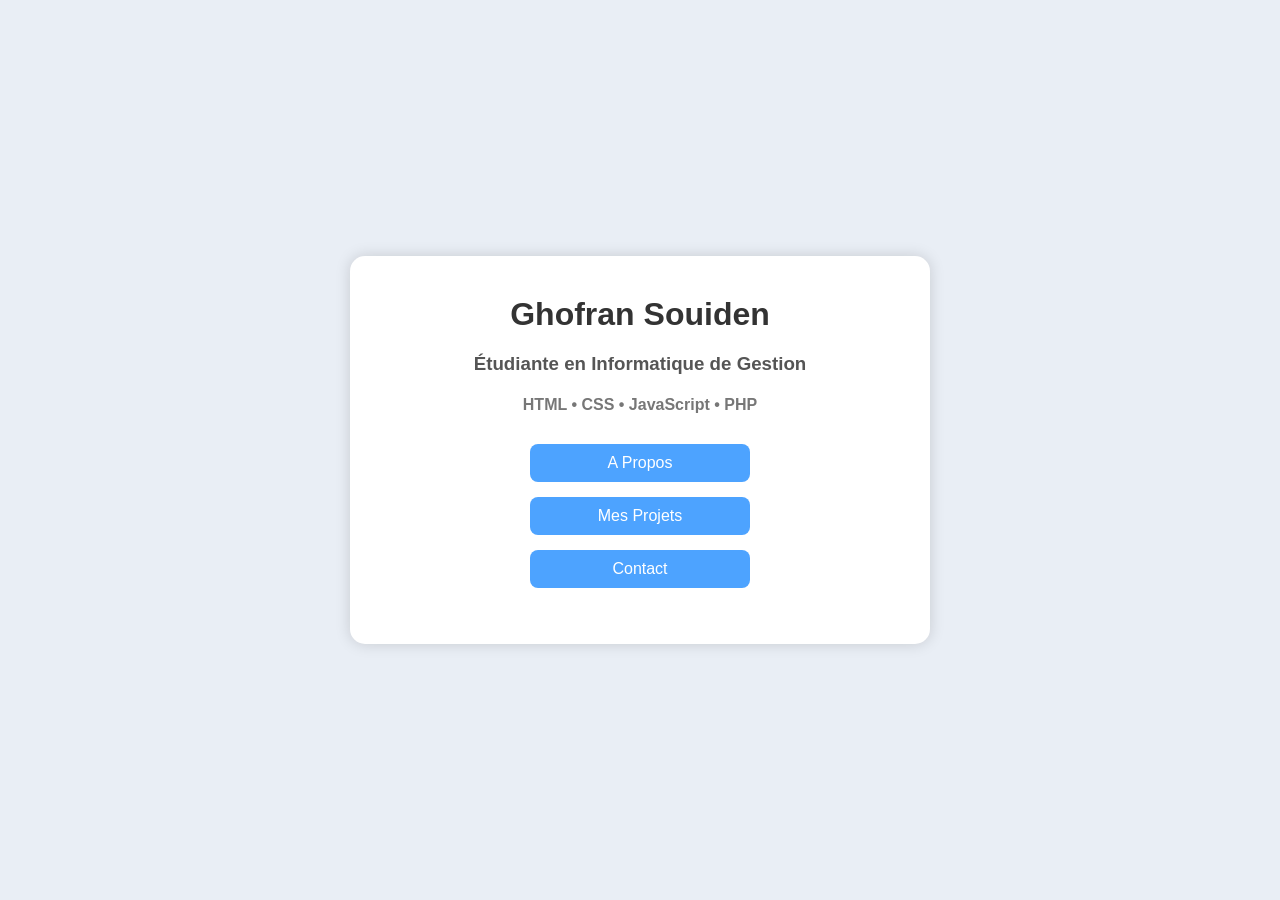
<file: index.html>
<!DOCTYPE html>
<html lang="en">
<head>
    <meta charset="UTF-8">
    <meta name="viewport" content="width=device-width, initial-scale=1.0">
    <title>Document</title>
<link rel="stylesheet" href="style.css">
</head>
<body>

<div class="container">

    <h1>Ghofran Souiden</h1>
    <h3>Étudiante en Informatique de Gestion</h3>
    <h4>HTML • CSS • JavaScript • PHP</h4>

    <ul>
        <li><a href="propos.html">A Propos</a></li>
        <li><a href="projet.html">Mes Projets</a></li>
        <li><a href="contact.html">Contact</a></li>
    </ul>

</div>

</body>
</html>
</file>
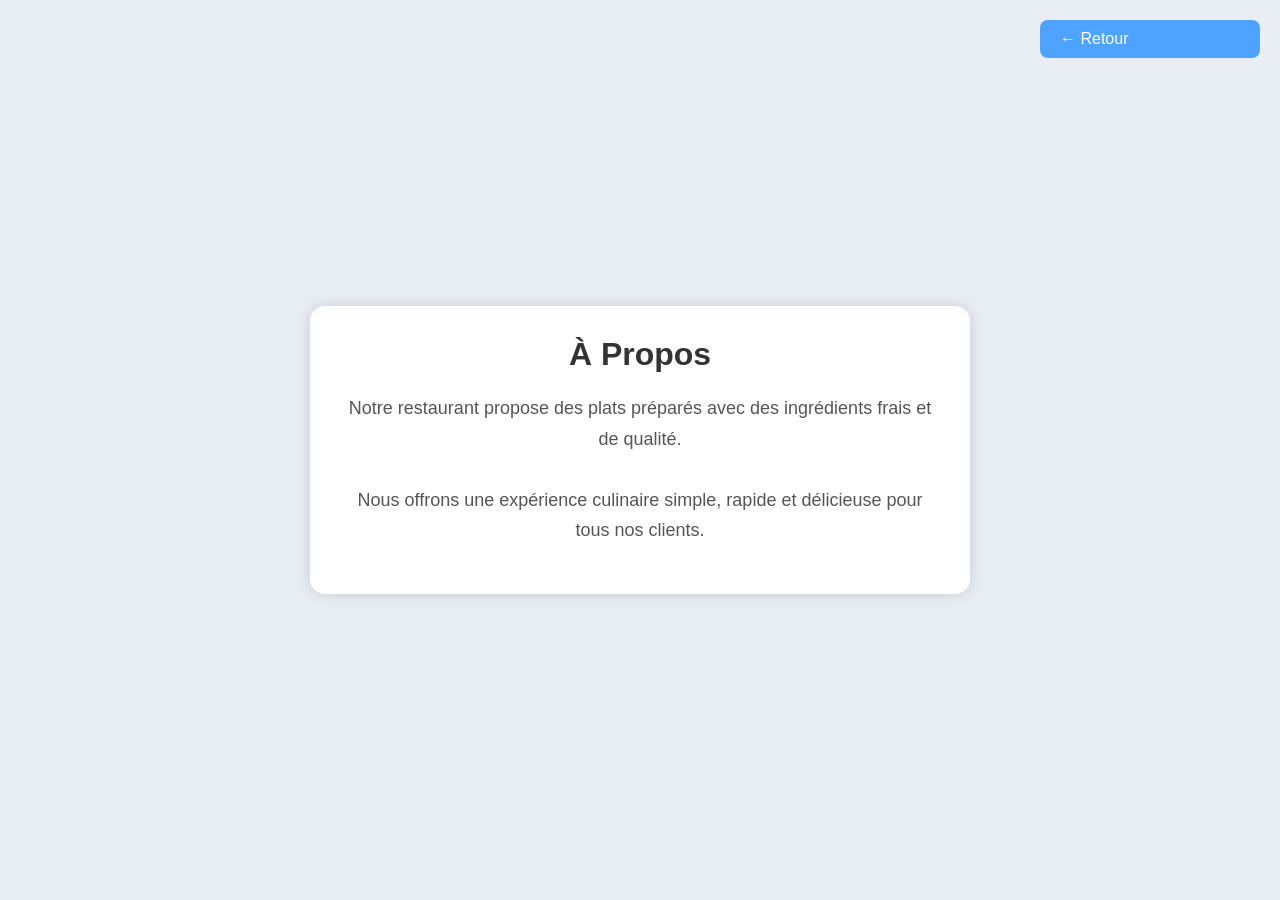
<file: aproposrestau.html>
<!DOCTYPE html>
<html lang="en">
<head>
    <meta charset="UTF-8">
    <meta name="viewport" content="width=device-width, initial-scale=1.0">
    <title>A Propos</title>
    <link rel="stylesheet" href="style.css">
</head>

<body>

<a href="restau.html" class="retour">← Retour</a>

<div class="box">

    <h1>À Propos</h1>

    <p>
        Notre restaurant propose des plats préparés avec des ingrédients frais et de qualité.
        <br><br>
        Nous offrons une expérience culinaire simple, rapide et délicieuse pour tous nos clients.
    </p>

</div>

</body>
</html>
</file>
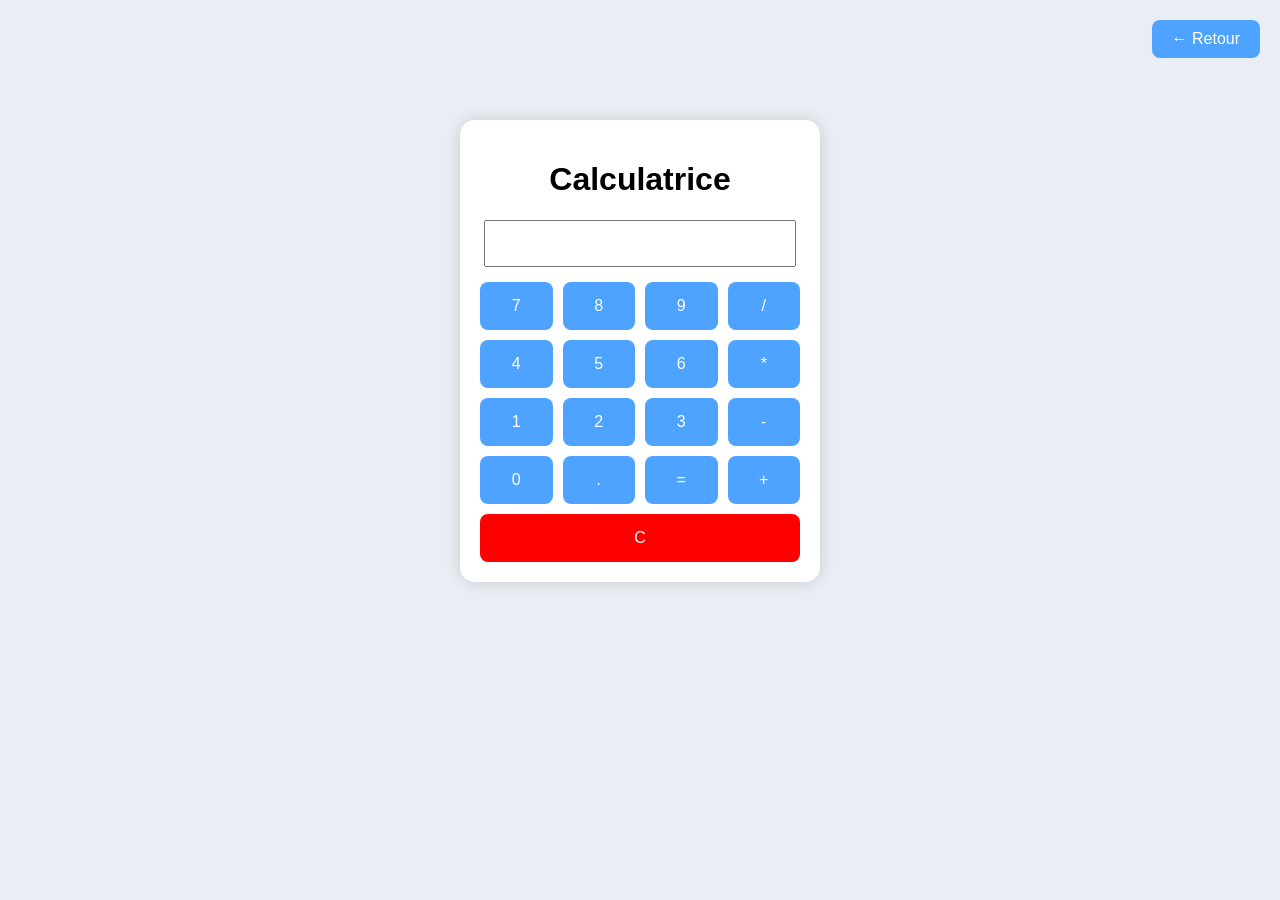
<file: calc.html>
<!DOCTYPE html>
<html>
<head>
    <title>Calculatrice</title>
    <link rel="stylesheet" href="stylecalc.css">
</head>
<body>

<a href="index.html" class="retour">← Retour</a>

<div class="box">

    <h1>Calculatrice</h1>

    <input type="text" id="ecran" readonly>

    <div class="btns">
<button onclick="ajouter('7')">7</button>
<button onclick="ajouter('8')">8</button>
<button onclick="ajouter('9')">9</button>
<button onclick="ajouter('/')">/</button>

<button onclick="ajouter('4')">4</button>
<button onclick="ajouter('5')">5</button>
<button onclick="ajouter('6')">6</button>
<button onclick="ajouter('*')">*</button>

<button onclick="ajouter('1')">1</button>
<button onclick="ajouter('2')">2</button>
<button onclick="ajouter('3')">3</button>
<button onclick="ajouter('-')">-</button>

<button onclick="ajouter('0')">0</button>
<button onclick="ajouter('.')">.</button>
<button onclick="calculer()">=</button>
<button onclick="ajouter('+')">+</button>

        <button class="clear" onclick="effacer()">C</button>
    </div>

</div>


<script>

ecran = document.getElementById("ecran");

function ajouter(valeur) {
    ecran.value += valeur 
}

function calculer() {
    try {
        ecran.value = eval(ecran.value);
    } catch {
        ecran.value = "Erreur";
    }
}
function effacer() {
    ecran.value = "" 
}

</script>
</body>
</html>
</file>
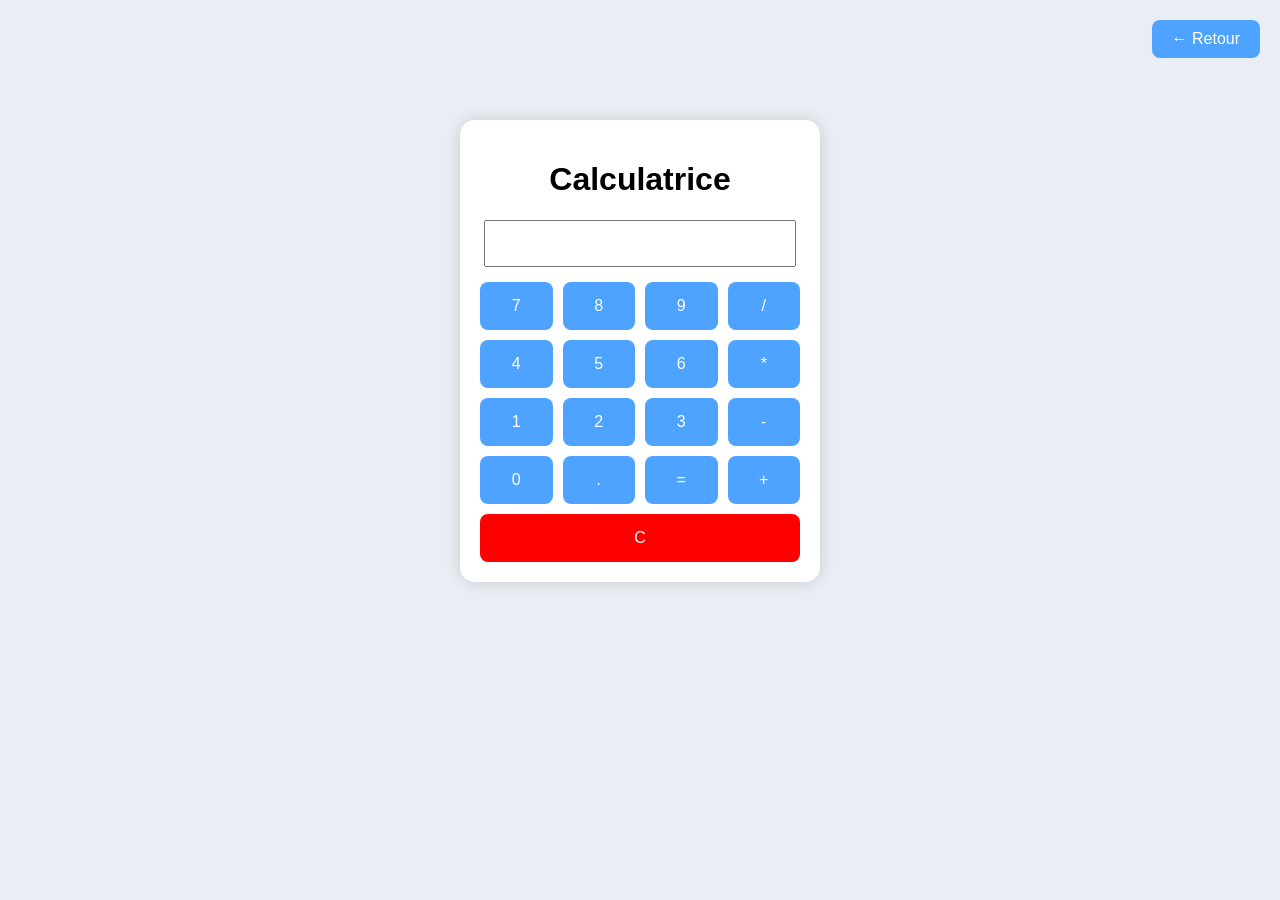
<file: calcul.html>
<!DOCTYPE html>
<html>
<head>
    <title>Calculatrice</title>
    <link rel="stylesheet" href="stylecalc.css">
</head>
<body>

<a href="projet.html" class="retour">← Retour</a>

<div class="box">

    <h1>Calculatrice</h1>

    <input type="text" id="ecran" readonly>

    <div class="btns">
<button onclick="ajouter('7')">7</button>
<button onclick="ajouter('8')">8</button>
<button onclick="ajouter('9')">9</button>
<button onclick="ajouter('/')">/</button>

<button onclick="ajouter('4')">4</button>
<button onclick="ajouter('5')">5</button>
<button onclick="ajouter('6')">6</button>
<button onclick="ajouter('*')">*</button>

<button onclick="ajouter('1')">1</button>
<button onclick="ajouter('2')">2</button>
<button onclick="ajouter('3')">3</button>
<button onclick="ajouter('-')">-</button>

<button onclick="ajouter('0')">0</button>
<button onclick="ajouter('.')">.</button>
<button onclick="calculer()">=</button>
<button onclick="ajouter('+')">+</button>

        <button class="clear" onclick="effacer()">C</button>
    </div>

</div>


<script>

ecran = document.getElementById("ecran");

function ajouter(valeur) {
    ecran.value += valeur 
}

function calculer() {
    try {
        ecran.value = eval(ecran.value);
    } catch {
        ecran.value = "Erreur";
    }
}
function effacer() {
    ecran.value = "" 
}

</script>
</body>
</html>
</file>
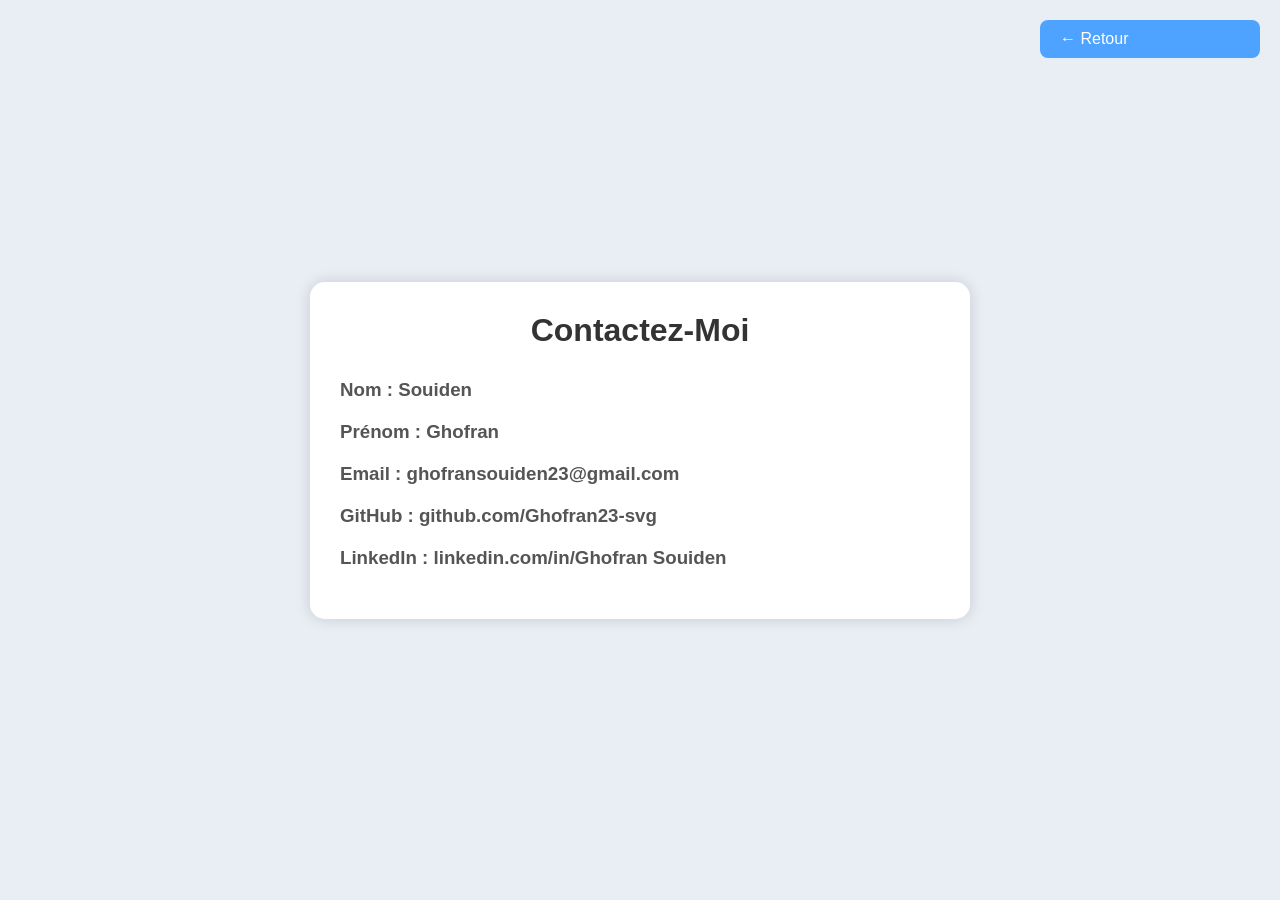
<file: contact.html>
<!DOCTYPE html>
<html lang="en">
<head>
    <meta charset="UTF-8">
    <meta name="viewport" content="width=device-width, initial-scale=1.0">
    <title>Document</title>
    <link rel="stylesheet" href="style.css">
</head>
<body>

<a href="index.html" class="retour">← Retour</a>

<fieldset>
<h1 class="titre">Contactez-Moi</h1>
    <h3>Nom : Souiden</h3>
    <h3>Prénom : Ghofran</h3>
    <h3>Email : ghofransouiden23@gmail.com</h3>
    <h3>GitHub : github.com/Ghofran23-svg</h3>
    <h3>LinkedIn : linkedin.com/in/Ghofran Souiden</h3>

</fieldset>

</body>
</html>
</file>
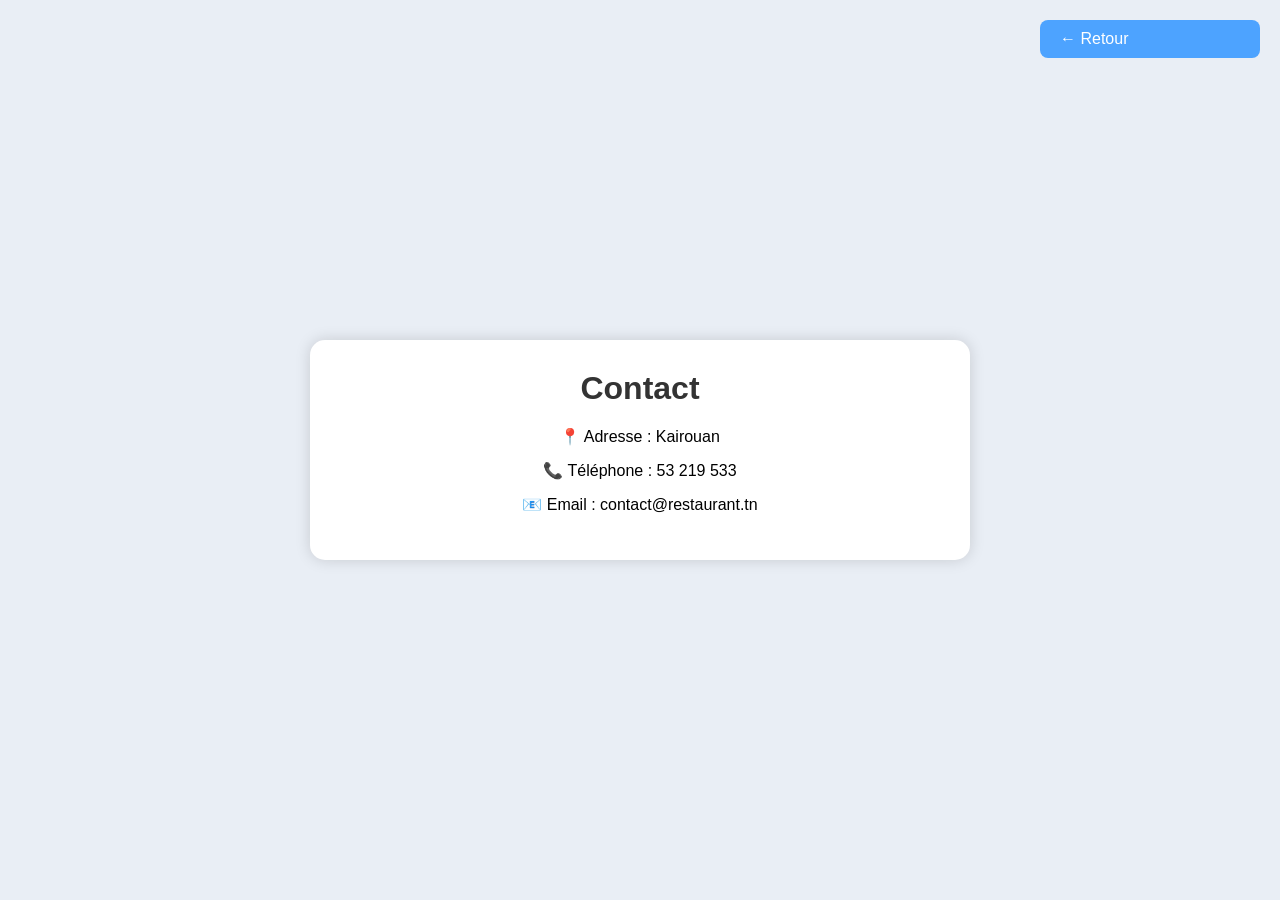
<file: contactrestau.html>
<!DOCTYPE html>
<html lang="en">
<head>
    <meta charset="UTF-8">
    <meta name="viewport" content="width=device-width, initial-scale=1.0">
    <title>Contact</title>
    <link rel="stylesheet" href="style.css">
</head>

<body>

<a href="restau.html" class="retour">← Retour</a>

<div class="box">

    <h1>Contact</h1>

    <ul class="contact">
        <li>📍 Adresse : Kairouan</li>
        <li>📞 Téléphone : 53 219 533</li>
        <li>📧 Email : contact@restaurant.tn</li>
    </ul>

</div>

</body>
</html>
</file>
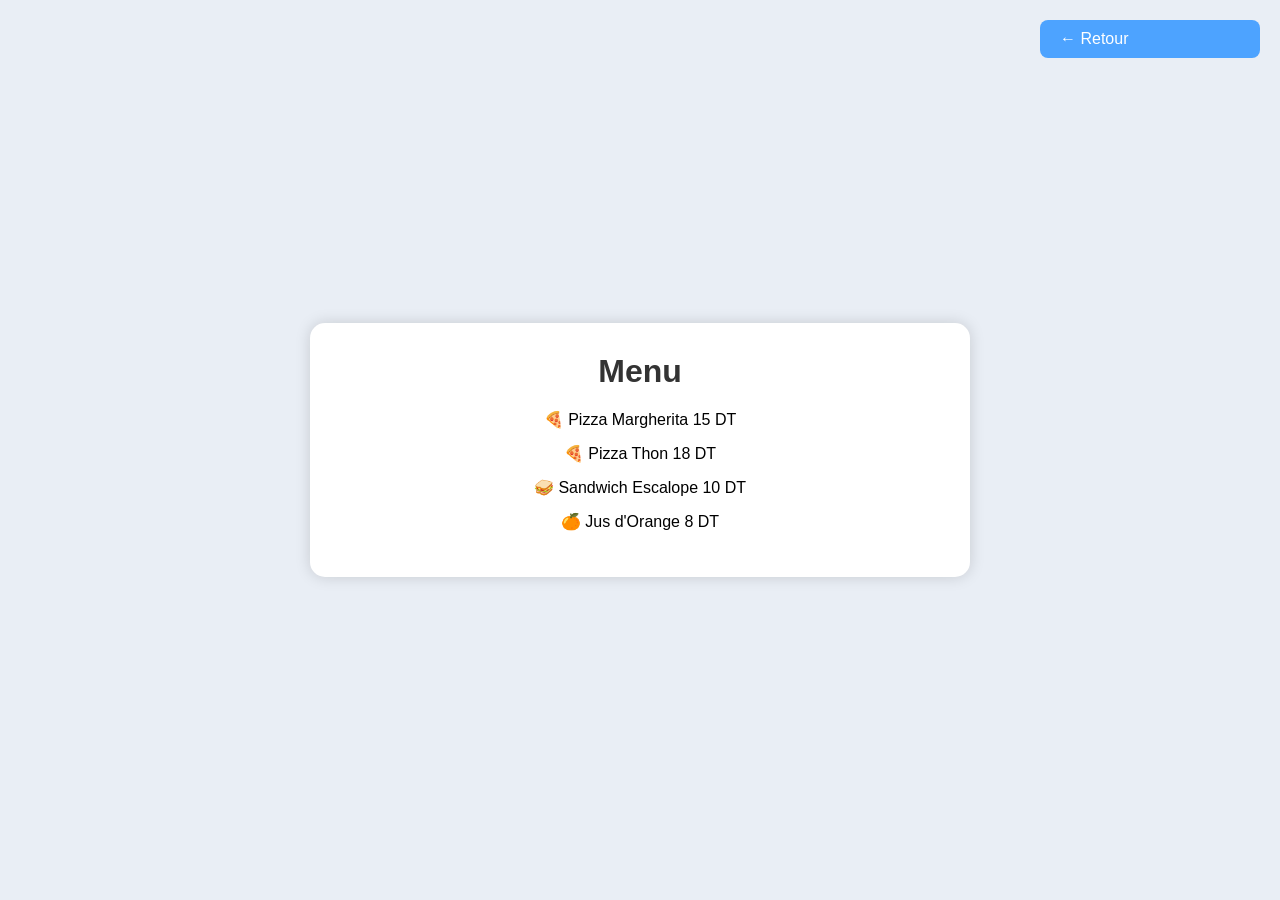
<file: menu.html>
<!DOCTYPE html>
<html lang="en">
<head>
    <meta charset="UTF-8">
    <meta name="viewport" content="width=device-width, initial-scale=1.0">
    <title>Menu</title>
    <link rel="stylesheet" href="style.css">
</head>

<body>

<a href="restau.html" class="retour">← Retour</a>

<div class="box">

    <h1>Menu</h1>

    <ul class="menu">
        <li>🍕 Pizza Margherita <span>15 DT</span></li>
        <li>🍕 Pizza Thon <span>18 DT</span></li>
        <li>🥪 Sandwich Escalope <span>10 DT</span></li>
        <li>🍊 Jus d'Orange <span>8 DT</span></li>
    </ul>

</div>

</body>
</html>
</file>
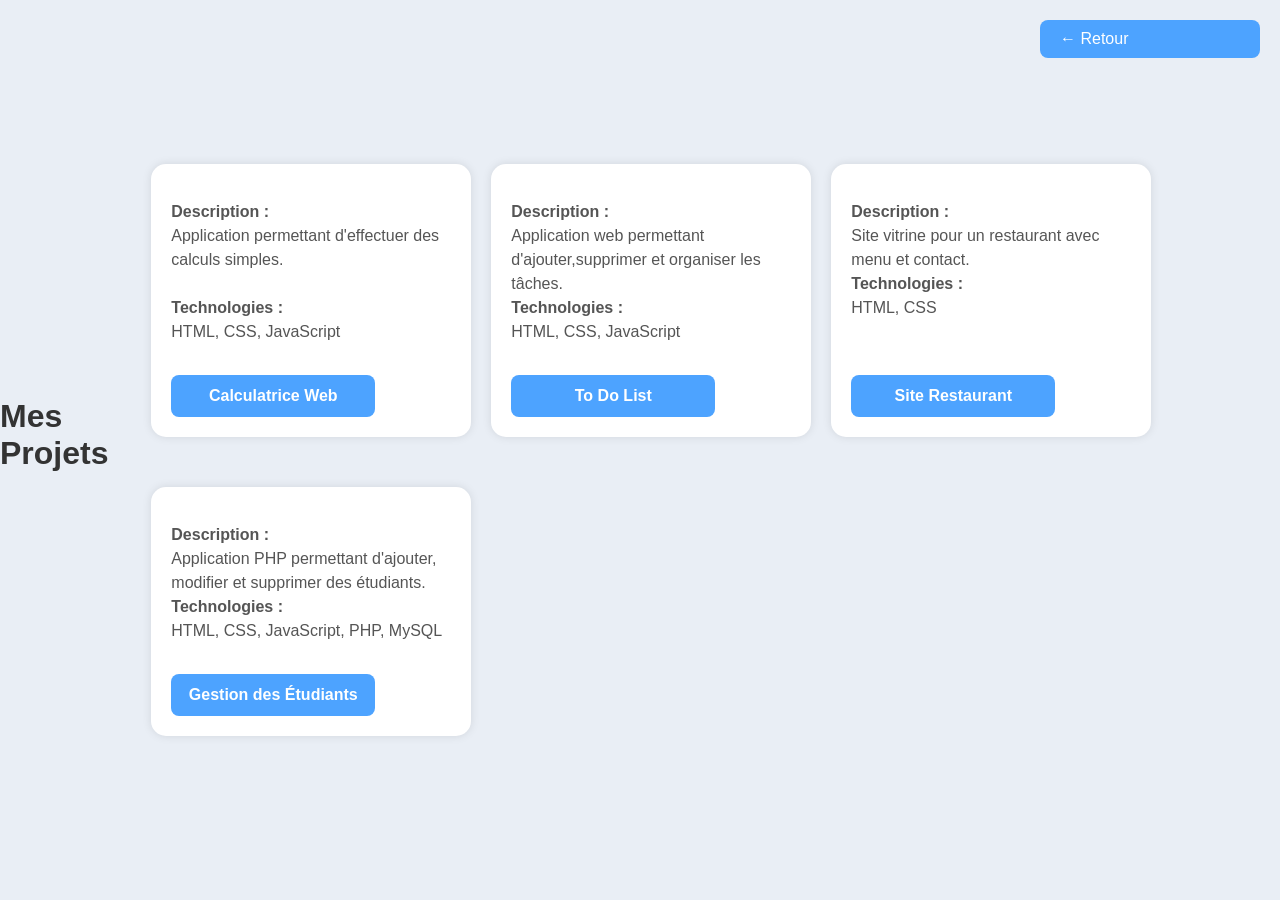
<file: projet.html>
<!DOCTYPE html>
<html lang="en">
<head>
    <meta charset="UTF-8">
    <meta name="viewport" content="width=device-width, initial-scale=1.0">
    <title>Document</title>
    <link rel="stylesheet" href="style.css">
</head>
<body>
<div class="header">
    <h1>Mes Projets</h1>

    <a href="index.html" class="retour">
        ← Retour
    </a>
</div>
<ul class="projets">    
   <li>
      <p>
<b>Description :</b><br>
Application permettant d'effectuer des calculs simples.
<br><br>
<b>Technologies :</b><br>
HTML, CSS, JavaScript
</p>
<a href="https://ghofran23-svg.github.io/calc_project/" class="btn-projet">
    Calculatrice Web
</a>

</li>
    <li><p><b> Description :</b><br> Application web permettant d'ajouter,supprimer et organiser les tâches.
 <br><b> Technologies : </b><br>
    HTML, CSS, JavaScript</p>
      <a href="todolist.html" class="btn-projet">To Do List </a>
    </li>




   <li><p><b> Description :</b><br> Site vitrine pour un restaurant avec menu et contact.
 <br><b> Technologies : </b><br>
    HTML, CSS</p>
      <a href="restau.html" class="btn-projet">Site Restaurant</a>
    </li>
   <li><p><b> Description :</b><br> Application PHP permettant d'ajouter, modifier et supprimer des étudiants.
 <br><b> Technologies : </b><br>
    HTML, CSS, JavaScript, PHP, MySQL</p>
      <a href="etud.html" class="btn-projet">Gestion des Étudiants</a>
    </li>

</ul>

</body>
</html>
</file>
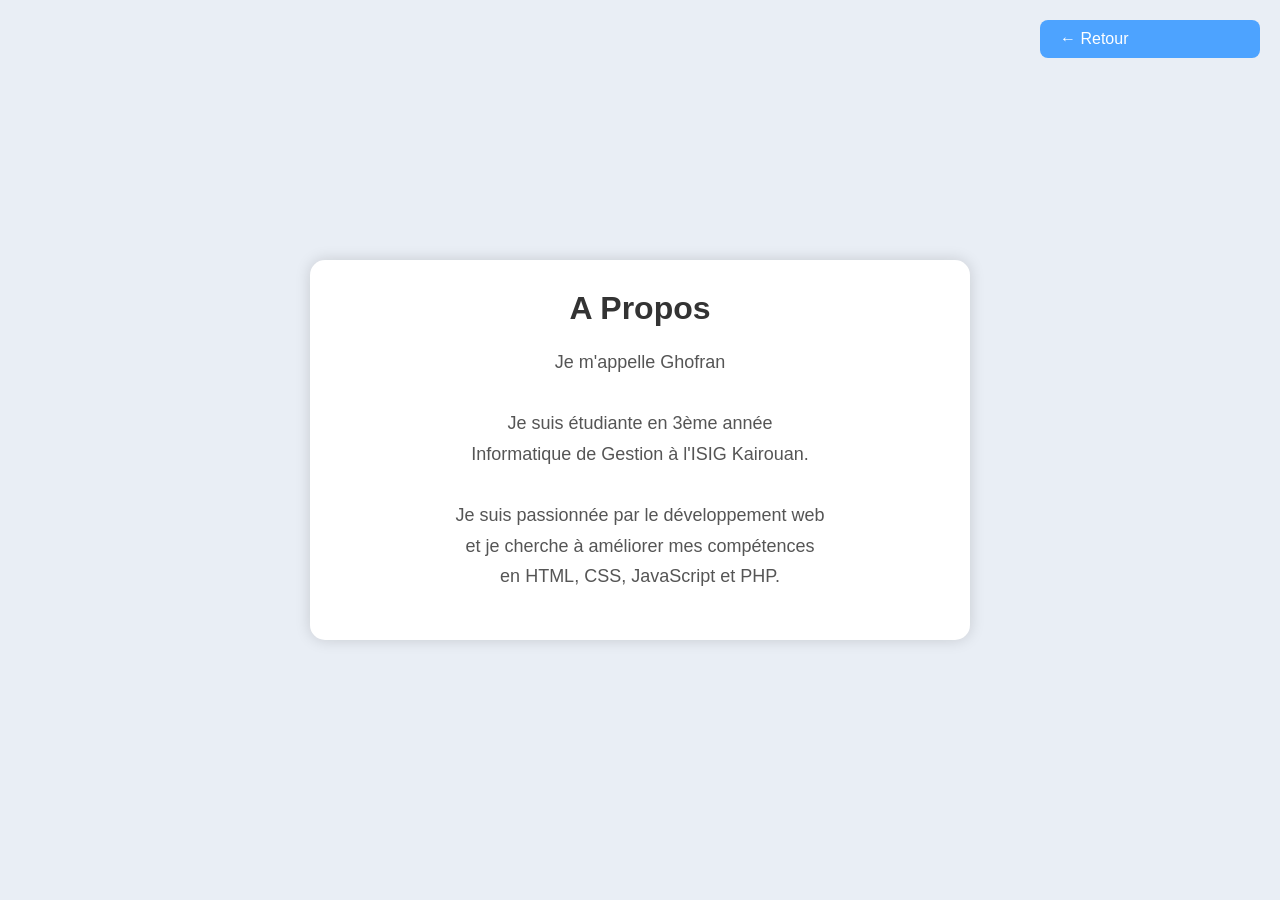
<file: propos.html>
<!DOCTYPE html>
<html lang="en">
<head>
    <meta charset="UTF-8">
    <meta name="viewport" content="width=device-width, initial-scale=1.0">
    <title>A Propos</title>
    <link rel="stylesheet" href="style.css">
</head>

<body>

<a href="index.html" class="retour">← Retour</a>

<div class="box">

    <h1>A Propos</h1>

    <p>
        Je m'appelle Ghofran <br><br>

        Je suis étudiante en 3ème année<br>
        Informatique de Gestion à l'ISIG Kairouan. <br><br>

        Je suis passionnée par le développement web<br>
        et je cherche à améliorer mes compétences<br>
        en HTML, CSS, JavaScript et PHP.
    </p>

</div>

</body>
</html>
</file>
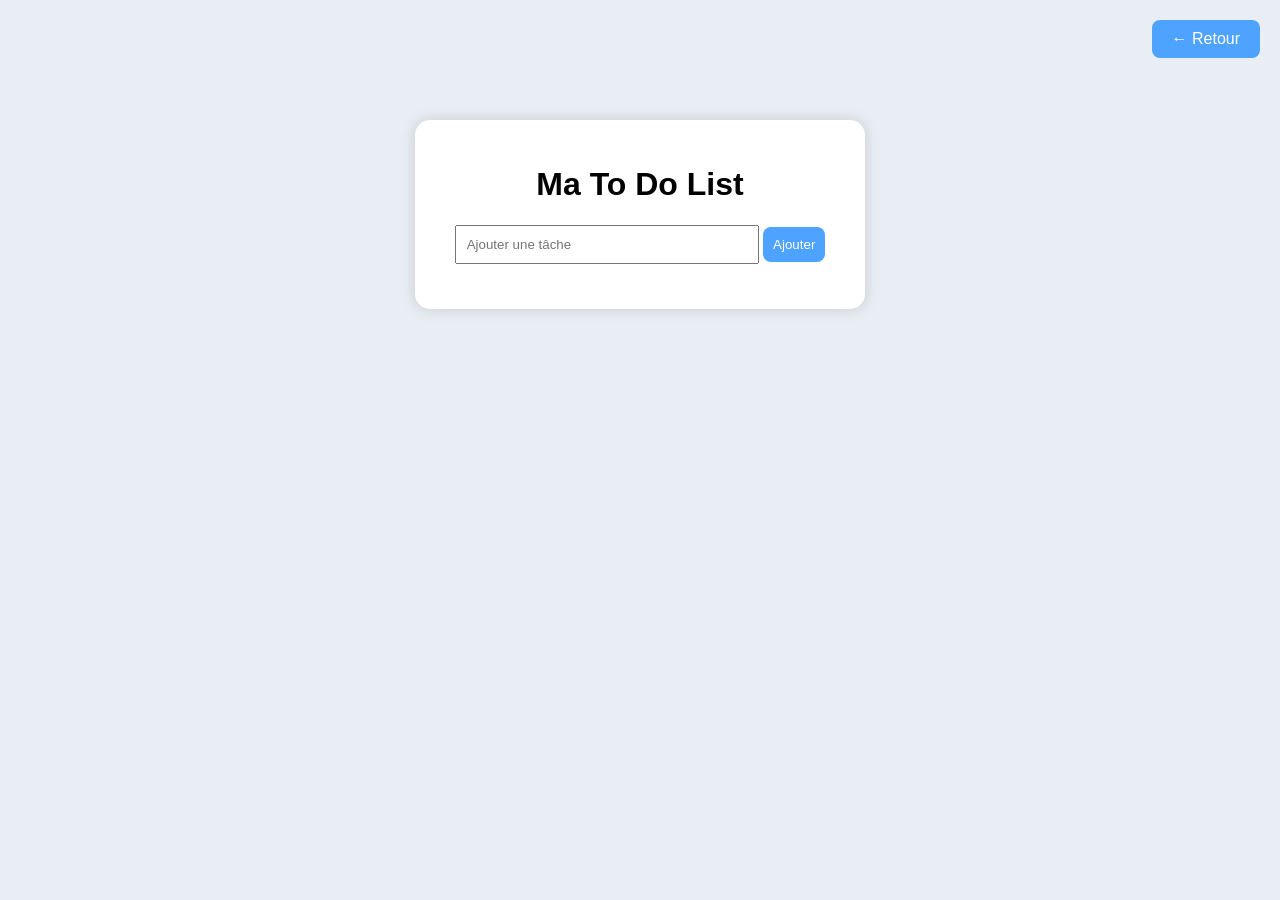
<file: to_do_list.html>
<!DOCTYPE html>
<html lang="en">
<head>
    <meta charset="UTF-8">
    <meta name="viewport" content="width=, initial-scale=1.0">
    <title>Document</title>
    <link rel="stylesheet" href="styletodo.css">
</head>
<body>

<a href="index.html" class="retour">← Retour</a>

<div class="box">

    <h1>Ma To Do List</h1>

    <input type="text" id="a" placeholder="Ajouter une tâche">
    <button onclick="ajout()">Ajouter</button>

    <ul id="lis"></ul>

</div>

<script>
function ajout() {

    let a = document.getElementById("a");

    if(a.value === ""){
        alert("Ecris une tâche !");
        return;
    }

    let li = document.createElement("li");

    let btn = document.createElement("button");

    btn.textContent = "Supprimer";

    li.textContent = a.value + " ";

    li.onclick = function () {
        li.style.textDecoration = "line-through";
    };

    btn.onclick = function () {
        li.remove();
    };

    li.appendChild(btn);

    document.getElementById("lis").appendChild(li);

    a.value = "";
}
</script>

</body>
</html>
</file>
<file: style.css>
body{
    margin:0;
    padding:0;
    background-color:#e9eef5;
    font-family:Arial, sans-serif;

    display:flex;
    justify-content:center;
    align-items:center;
    height:100vh;
}

.container{
    background-color:#ffffff;
    width:500px;
    padding:40px;
    border-radius:15px;
    text-align:center;

    box-shadow:0 0 15px rgba(0,0,0,0.15);
}

h1{
    color:#222;
    margin-bottom:10px;
}

h3{
    color:#555;
    margin-bottom:10px;
}

h4{
    color:#777;
    margin-bottom:30px;
}

ul{
    list-style:none;
    padding:0;
}

li{
    margin:15px 0;
}

a{
    text-decoration:none;
    color:white;
    background-color:#4da3ff;
    padding:10px 20px;
    border-radius:8px;
    display:inline-block;
    width:180px;

    transition:0.3s;
}

a:hover{
    background-color:#2d8cff;
}






body{
    margin:0;
    padding:0;
    background-color:#e9eef5;
    font-family:Arial, sans-serif;
}

.retour{
    position:absolute;
    top:20px;
    right:20px;
    text-decoration:none;
    background-color:#4da3ff;
    color:white;
    padding:10px 20px;
    border-radius:8px;
}

.retour:hover{
    background-color:#2d8cff;
}

fieldset{
    width:600px;
    margin:120px auto;
    background-color:white;
    border:none;
    border-radius:15px;
    padding:30px;

    box-shadow:0 0 15px rgba(0,0,0,0.15);
}

.titre{
    text-align:center;
    margin-bottom:30px;
    color:#333;
}

h3{
    color:#555;
    margin:20px 0;
}






body{
    margin:0;
    padding:30px;
    background-color:#e9eef5;
    font-family:Arial, sans-serif;
}

.header{
    display:flex;
    justify-content:space-between;
    align-items:center;
    margin-bottom:30px;
}

h1{
    margin:0;
    color:#333;
}

.retour{
    text-decoration:none;
    background:#4da3ff;
    color:white;
    padding:10px 20px;
    border-radius:8px;
}

.retour:hover{
    background:#2d8cff;
}

.projets{
    list-style:none;
    padding:0;
    display:flex;
    flex-wrap:wrap;
    gap:20px;
}

.projets li{
    background:white;
    width:280px;
    padding:20px;
    border-radius:15px;
    box-shadow:0 0 10px rgba(0,0,0,0.1);

    display:flex;
    flex-direction:column;
    justify-content:space-between;
}

.projets p{
    color:#555;
    line-height:1.5;
}

.btn-projet{
    display:block;
    text-align:center;
    text-decoration:none;
    background:#4da3ff;
    color:white;
    padding:12px;
    border-radius:8px;
    margin-top:15px;
    font-weight:bold;
}

.btn-projet:hover{
    background:#2d8cff;
}








body{
    margin:0;
    padding:0;
    background-color:#e9eef5;
    font-family:Arial, sans-serif;
}

.retour{
    position:absolute;
    top:20px;
    right:20px;
    text-decoration:none;
    background:#4da3ff;
    color:white;
    padding:10px 20px;
    border-radius:8px;
}

.retour:hover{
    background:#2d8cff;
}

.box{
    width:600px;
    margin:120px auto;
    background:white;
    padding:30px;
    border-radius:15px;
    box-shadow:0 0 15px rgba(0,0,0,0.15);
    text-align:center;
}

.box h1{
    margin-bottom:20px;
    color:#333;
}

.box p{
    color:#555;
    line-height:1.7;
    font-size:18px;
}
</file>
<file: stylecalc.css>
body{
    margin:0;
    background:#e9eef5;
    font-family:Arial;
}

/* bouton retour */
.retour{
    position:absolute;
    top:20px;
    right:20px;
    text-decoration:none;
    background:#4da3ff;
    color:white;
    padding:10px 20px;
    border-radius:8px;
}

.retour:hover{
    background:#2d8cff;
}

/* cadre */
.box{
    width:320px;
    margin:120px auto;
    background:white;
    padding:20px;
    border-radius:15px;
    box-shadow:0 0 15px rgba(0,0,0,0.15);
    text-align:center;
}

/* écran */
#ecran{
    width:90%;
    padding:10px;
    font-size:20px;
    margin-bottom:15px;
}

/* buttons grid */
.btns{
    display:grid;
    grid-template-columns:repeat(4, 1fr);
    gap:10px;
}

button{
    padding:15px;
    border:none;
    background:#4da3ff;
    color:white;
    border-radius:8px;
    font-size:16px;
    cursor:pointer;
}

button:hover{
    background:#2d8cff;
}

/* bouton C */
.clear{
    grid-column:span 4;
    background:red;
}

.clear:hover{
    background:darkred;
}
</file>
<file: styletodo.css>
body{
    margin:0;
    background:#e9eef5;
    font-family:Arial;
}

.retour{
    position:absolute;
    top:20px;
    right:20px;
    text-decoration:none;
    background:#4da3ff;
    color:white;
    padding:10px 20px;
    border-radius:8px;
}

.retour:hover{
    background:#2d8cff;
}

.box{
    width:400px;
    margin:120px auto;
    background:white;
    padding:25px;
    border-radius:15px;
    box-shadow:0 0 15px rgba(0,0,0,0.15);
    text-align:center;
}

input{
    padding:10px;
    width:70%;
}

button{
    padding:10px;
    background:#4da3ff;
    color:white;
    border:none;
    border-radius:8px;
    cursor:pointer;
}

button:hover{
    background:#2d8cff;
}

ul{
    list-style:none;
    padding:0;
    margin-top:20px;
}

li{
    background:#f5f7fa;
    margin:10px 0;
    padding:10px;
    border-radius:8px;

    display:flex;
    justify-content:space-between;
    align-items:center;
}

li button{
    background:red;
    padding:5px 10px;
}

li button:hover{
    background:darkred;
}
</file>
